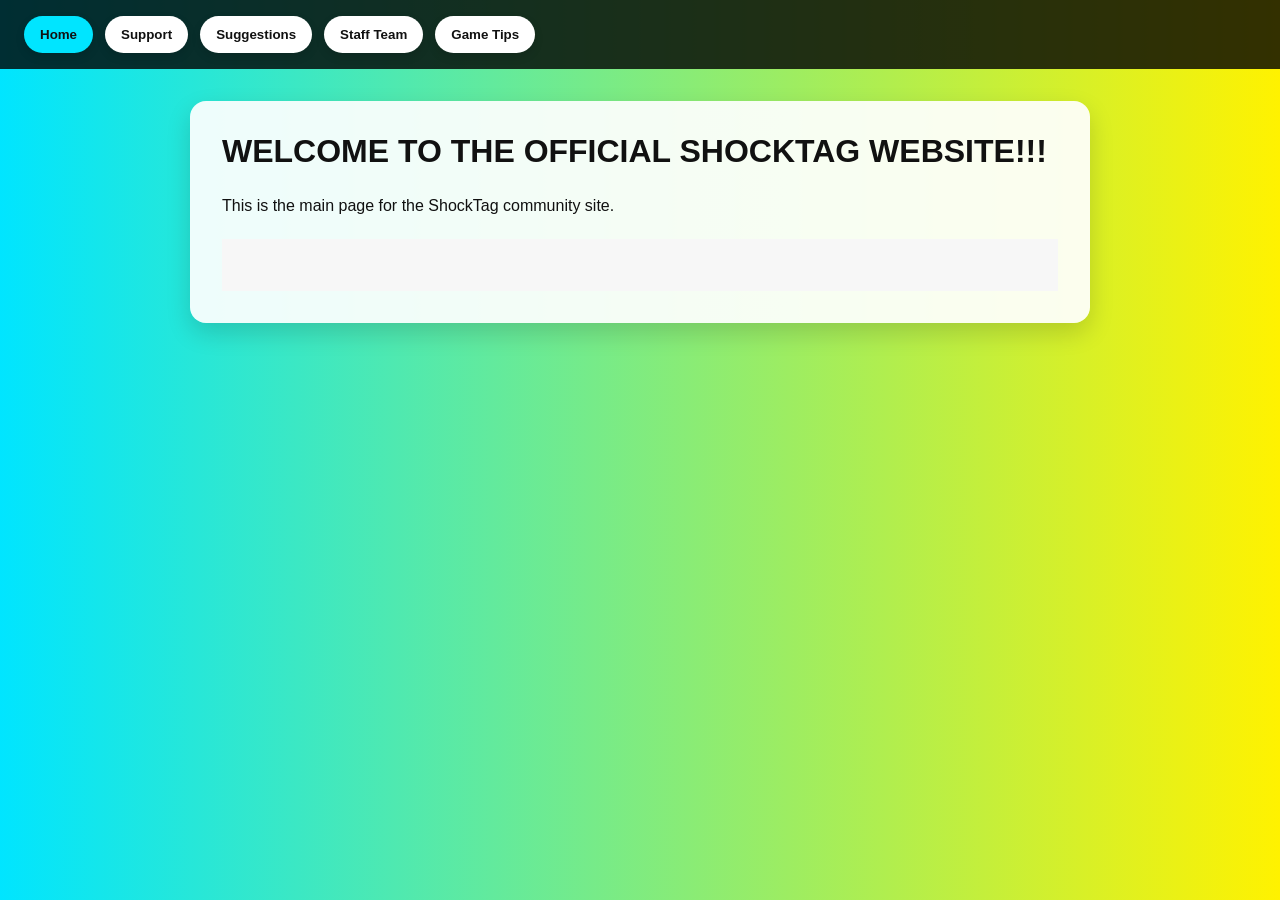
<file: index.html>
<!DOCTYPE html>
<html lang="en">
<head>
    <meta charset="UTF-8">
    <meta name="viewport" content="width=device-width, initial-scale=1.0">
    <title>ShockTag</title>
    <style>
        * {
    box-sizing: border-box;
}

body {
    margin: 0;
    font-family: Arial, Helvetica, sans-serif;
    background: linear-gradient(90deg, #00e5ff 0%, #fff200 100%);
    color: #111;
    min-height: 100vh;
}

.topbar {
    background: rgba(0, 0, 0, 0.8);
    padding: 1rem 1.5rem;
}

.nav-links {
    display: flex;
    flex-wrap: wrap;
    gap: 0.75rem;
}

.nav-btn {
    border: none;
    border-radius: 999px;
    padding: 0.7rem 1rem;
    background: #fff;
    color: #111;
    font-weight: bold;
    cursor: pointer;
    box-shadow: 0 4px 10px rgba(0, 0, 0, 0.12);
}

.nav-btn.active {
    background: #00e5ff;
}

.nav-btn:hover {
    transform: translateY(-1px);
}

.page {
    min-height: calc(100vh - 72px);
    display: flex;
    justify-content: center;
    align-items: flex-start;
    padding: 2rem 1rem 3rem;
    overflow: hidden;
}

.card {
    background: rgba(255, 255, 255, 0.92);
    border-radius: 16px;
    padding: 2rem;
    width: min(900px, 100%);
    box-shadow: 0 10px 25px rgba(0, 0, 0, 0.15);
}

.page-section {
    display: none;
}

.page-section.active {
    display: block;
}

h1 {
    margin-top: 0;
    font-size: 2rem;
}

h2 {
    margin-top: 0;
}

.info-box {
    background: #f7f7f7;
    padding: 1rem 1.2rem;
    margin-top: 1.5rem;
}

.contact-form {
    display: grid;
    gap: 1rem;
}

.contact-form input,
.contact-form textarea,
.contact-form button {
    padding: 0.8rem;
    border: 1px solid #bbb;
    border-radius: 8px;
    font-size: 1rem;
}

.contact-form textarea {
    min-height: 120px;
    resize: vertical;
}

.contact-form button {
    cursor: pointer;
    background: #111;
    color: white;
    font-weight: bold;
}

.note {
    margin-top: 0.75rem;
    color: #444;
}

.suggestions-board {
    margin-top: 1.5rem;
    padding: 1rem 1.2rem;
    background: #f7f7f7;
    border-radius: 12px;
}

.suggestions-list {
    list-style: none;
    padding: 0;
    margin: 0;
    display: grid;
    gap: 0.75rem;
}

.suggestion-item {
    background: white;
    padding: 0.9rem 1rem;
    border-radius: 10px;
    border: 1px solid #ddd;
}

.suggestion-item p {
    margin: 0.35rem 0 0;
    line-height: 1.5;
}

.empty-state {
    margin-top: 0.8rem;
    color: #666;
}

.placeholder {
    padding: 1.2rem;
    background: #f8f8f8;
    border: 2px dashed #999;
    border-radius: 10px;
}

    </style>
</head>
<body>
    <header class="topbar">
        <nav class="nav-links" aria-label="Main navigation">
            <button class="nav-btn active" type="button" data-target="home">Home</button>
            <button class="nav-btn" type="button" data-target="support">Support</button>
            <button class="nav-btn" type="button" data-target="suggestions">Suggestions</button>
            <button class="nav-btn" type="button" data-target="staff">Staff Team</button>
            <button class="nav-btn" type="button" data-target="tips">Game Tips</button>
        </nav>
    </header>

    <main class="page">
        <section class="card page-section active" id="home">
            <h1><strong>WELCOME TO THE OFFICIAL SHOCKTAG WEBSITE!!!</strong></h1>
            <p>This is the main page for the ShockTag community site.</p>

            <div class="info-box">
                <h2></h2>
                <p></p>
            </div>
        </section>

        <section class="card page-section" id="support">
            <h1>Support</h1>
            <p>THIS WILL COME SOON!!!</p>
        </section>

        <section class="card page-section" id="suggestions">
            <h1>Suggestions</h1>
            <p>Share your ideas for the game with the team and see what others have suggested.</p>

            <form class="contact-form" id="suggestions-form">
                <input type="text" name="discordUsername" placeholder="Discord Username" required>
                <textarea name="suggestion" placeholder="Type your suggestion here..." required></textarea>
                <button type="submit">Post Suggestion</button>
            </form>

            <p class="note">Suggestions will appear on this page for everyone to view.</p>

            <div class="suggestions-board">
                <h2>Recent Suggestions</h2>
                <ul id="suggestions-list" class="suggestions-list"></ul>
                <p id="suggestions-empty" class="empty-state">No suggestions yet. Be the first to post one!</p>
            </div>
        </section>

        <section class="card page-section" id="staff">
            <h1>Staff Team</h1>
            <div class="placeholder">
                <p>Main Founders: untitled, and bluebery</p>
                <p>I forgot all the other staff roles, I’ll check later and update this page.</p>
            </div>
        </section>

        <section class="card page-section" id="tips">
            <h1>Game Tips</h1>
            <div class="placeholder">
                <p>1. Get better at the game 👍</p>
            </div>
        </section>
    </main>

    <script>
        const STORAGE_KEY = "shocktag-suggestions";
const form = document.querySelector("#suggestions-form");
const suggestionsList = document.querySelector("#suggestions-list");
const emptyState = document.querySelector("#suggestions-empty");
const navButtons = document.querySelectorAll(".nav-btn");
const sections = document.querySelectorAll(".page-section");

function loadSuggestions() {
    try {
        const savedSuggestions = localStorage.getItem(STORAGE_KEY);
        return savedSuggestions ? JSON.parse(savedSuggestions) : [];
    } catch (error) {
        console.error("Could not load suggestions:", error);
        return [];
    }
}

function saveSuggestions(suggestions) {
    localStorage.setItem(STORAGE_KEY, JSON.stringify(suggestions));
}

function renderSuggestions() {
    const suggestions = loadSuggestions();

    if (!suggestionsList || !emptyState) {
        return;
    }

    if (!suggestions.length) {
        suggestionsList.innerHTML = "";
        emptyState.hidden = false;
        return;
    }

    emptyState.hidden = true;
    suggestionsList.innerHTML = suggestions
        .map((item) => `
            <li class="suggestion-item">
                <strong>${item.username}</strong>
                <p>${item.suggestion}</p>
            </li>
        `)
        .join("");
}

function showSection(targetId) {
    sections.forEach((section) => {
        section.classList.toggle("active", section.id === targetId);
    });

    navButtons.forEach((button) => {
        button.classList.toggle("active", button.dataset.target === targetId);
    });

    if (window.location.hash !== `#${targetId}`) {
        window.history.replaceState(null, "", `#${targetId}`);
    }
}

navButtons.forEach((button) => {
    button.addEventListener("click", () => showSection(button.dataset.target));
});

if (form && suggestionsList && emptyState) {
    form.addEventListener("submit", (event) => {
        event.preventDefault();

        const username = form.elements.discordUsername.value.trim();
        const suggestion = form.elements.suggestion.value.trim();

        if (!username || !suggestion) {
            return;
        }

        const newSuggestion = {
            id: Date.now(),
            username,
            suggestion
        };

        const updatedSuggestions = [newSuggestion, ...loadSuggestions()].slice(0, 50);
        saveSuggestions(updatedSuggestions);
        form.reset();
        renderSuggestions();
    });
}

const initialSection = window.location.hash.replace("#", "") || "home";
showSection(initialSection);
renderSuggestions();

    </script>
</body>
</html>
</file>
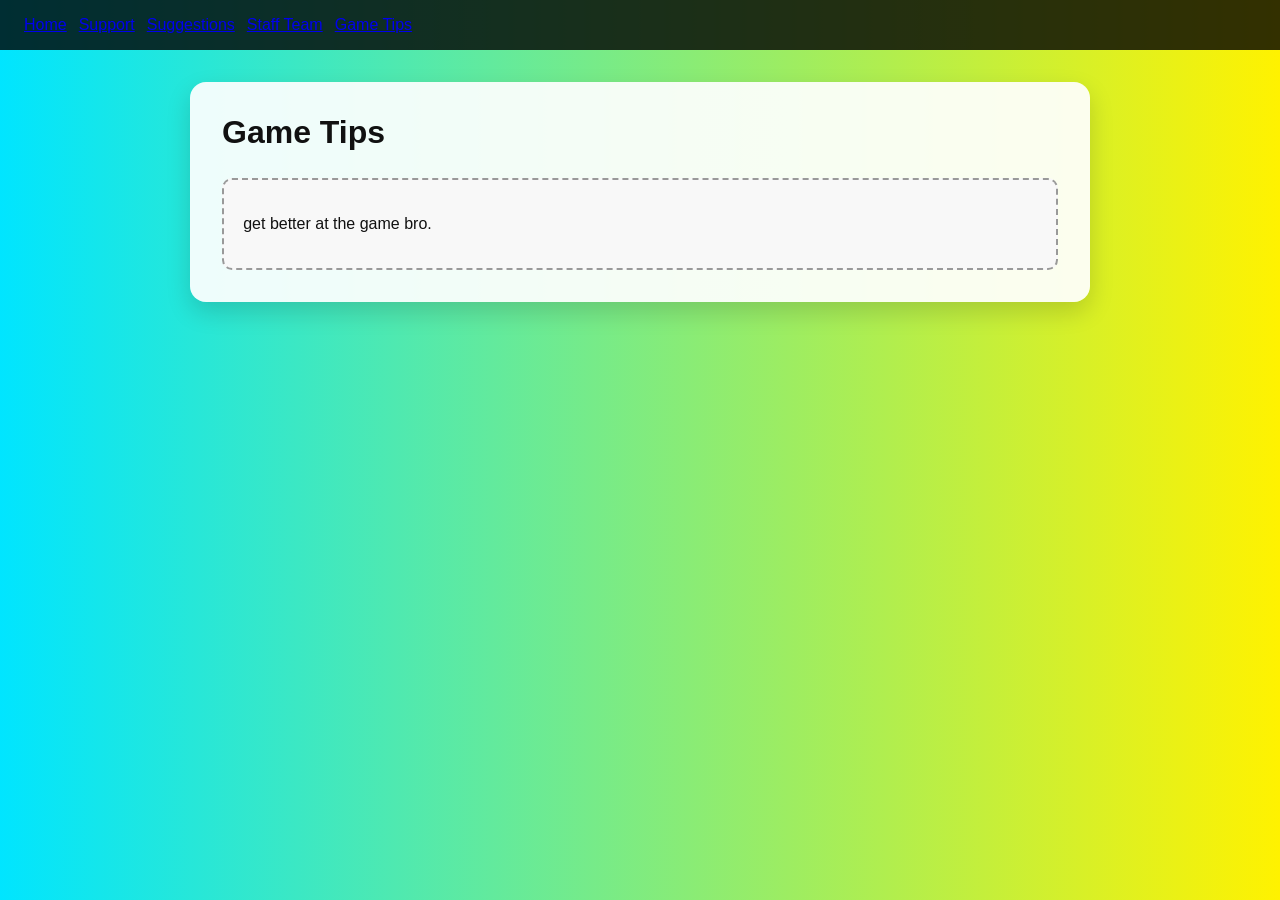
<file: Game-Tips.html>
<!DOCTYPE html>
<html lang="en">
<head>
    <meta charset="UTF-8">
    <meta name="viewport" content="width=device-width, initial-scale=1.0">
    <title>Game Tips</title>
    <link rel="stylesheet" href="styles.css">
</head>
<body>
    <header class="topbar">
        <nav class="nav-links">
            <a href="index.html">Home</a>
            <a href="support.html">Support</a>
            <a href="suggestions.html">Suggestions</a>
            <a href="Staff-Team.html">Staff Team</a>
            <a href="Game-Tips.html">Game Tips</a>
        </nav>
    </header>

    <main class="page">
        <section class="card">
            <h1>Game Tips</h1>
            <div class="placeholder">
                <p>get better at the game bro.</p>
            </div>
        </section>
    </main>
</body>
</html>
</file>
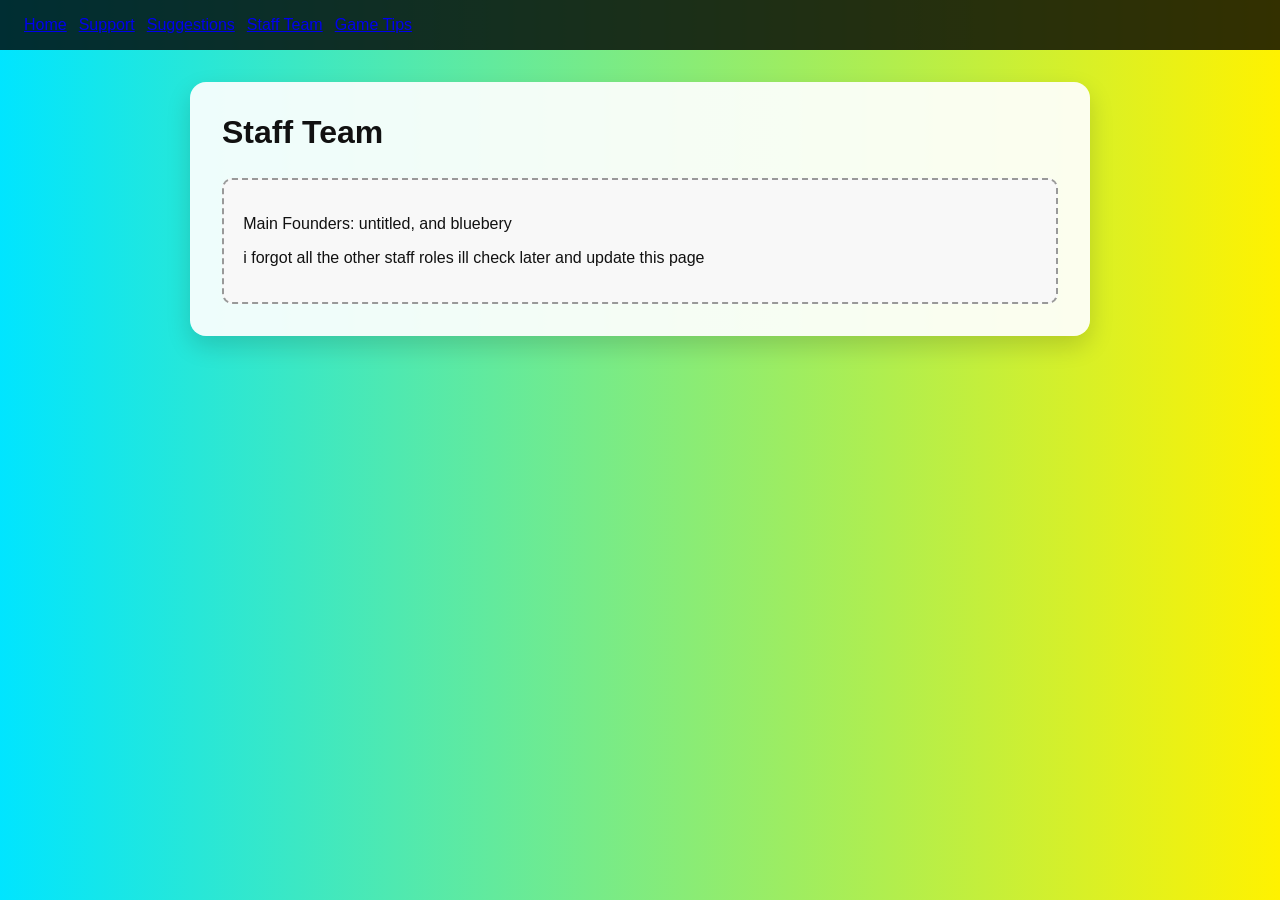
<file: Staff-Team.html>
<!DOCTYPE html>
<html lang="en">
<head>
    <meta charset="UTF-8">
    <meta name="viewport" content="width=device-width, initial-scale=1.0">
    <title>Staff Team</title>
    <link rel="stylesheet" href="styles.css">
</head>
<body>
    <header class="topbar">
        <nav class="nav-links">
            <a href="index.html">Home</a>
            <a href="support.html">Support</a>
            <a href="suggestions.html">Suggestions</a>
            <a href="Staff-Team.html">Staff Team</a>
            <a href="Game-Tips.html">Game Tips</a>
        </nav>
    </header>

    <main class="page">
        <section class="card">
            <h1>Staff Team</h1>
            <div class="placeholder">
                <p>Main Founders: untitled, and bluebery</p>
                <p>i forgot all the other staff roles ill check later and update this page</p>
            </div>
        </section>
    </main>
</body>
</html>
</file>
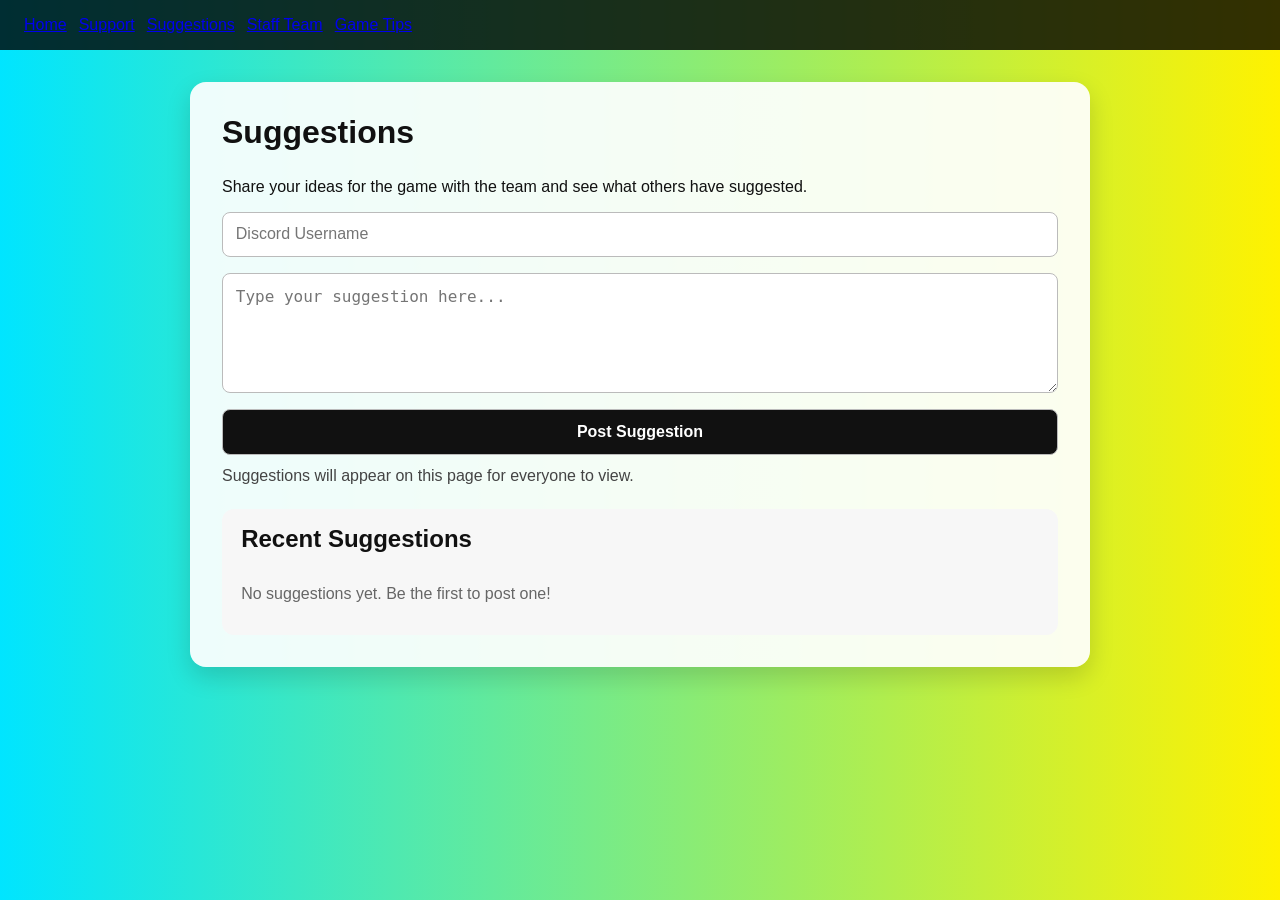
<file: suggestions.html>
<!DOCTYPE html>
<html lang="en">
<head>
    <meta charset="UTF-8">
    <meta name="viewport" content="width=device-width, initial-scale=1.0">
    <title>ShockTag Suggestions</title>
    <link rel="stylesheet" href="styles.css">
</head>
<body>
    <header class="topbar">
        <nav class="nav-links">
            <a href="index.html">Home</a>
            <a href="support.html">Support</a>
            <a href="suggestions.html">Suggestions</a>
            <a href="Staff-Team.html">Staff Team</a>
            <a href="Game-Tips.html">Game Tips</a>
        </nav>
    </header>

    <main class="page">
        <section class="card">
            <h1>Suggestions</h1>
            <p>Share your ideas for the game with the team and see what others have suggested.</p>

            <form class="contact-form" id="suggestions-form">
                <input type="text" name="discordUsername" placeholder="Discord Username" required>
                <textarea name="suggestion" placeholder="Type your suggestion here..." required></textarea>
                <button type="submit">Post Suggestion</button>
            </form>

            <p class="note">Suggestions will appear on this page for everyone to view.</p>

            <div class="suggestions-board">
                <h2>Recent Suggestions</h2>
                <ul id="suggestions-list" class="suggestions-list"></ul>
                <p id="suggestions-empty" class="empty-state">No suggestions yet. Be the first to post one!</p>
            </div>
        </section>
    </main>

    <script src="script.js"></script>
</body>
</html>
</file>
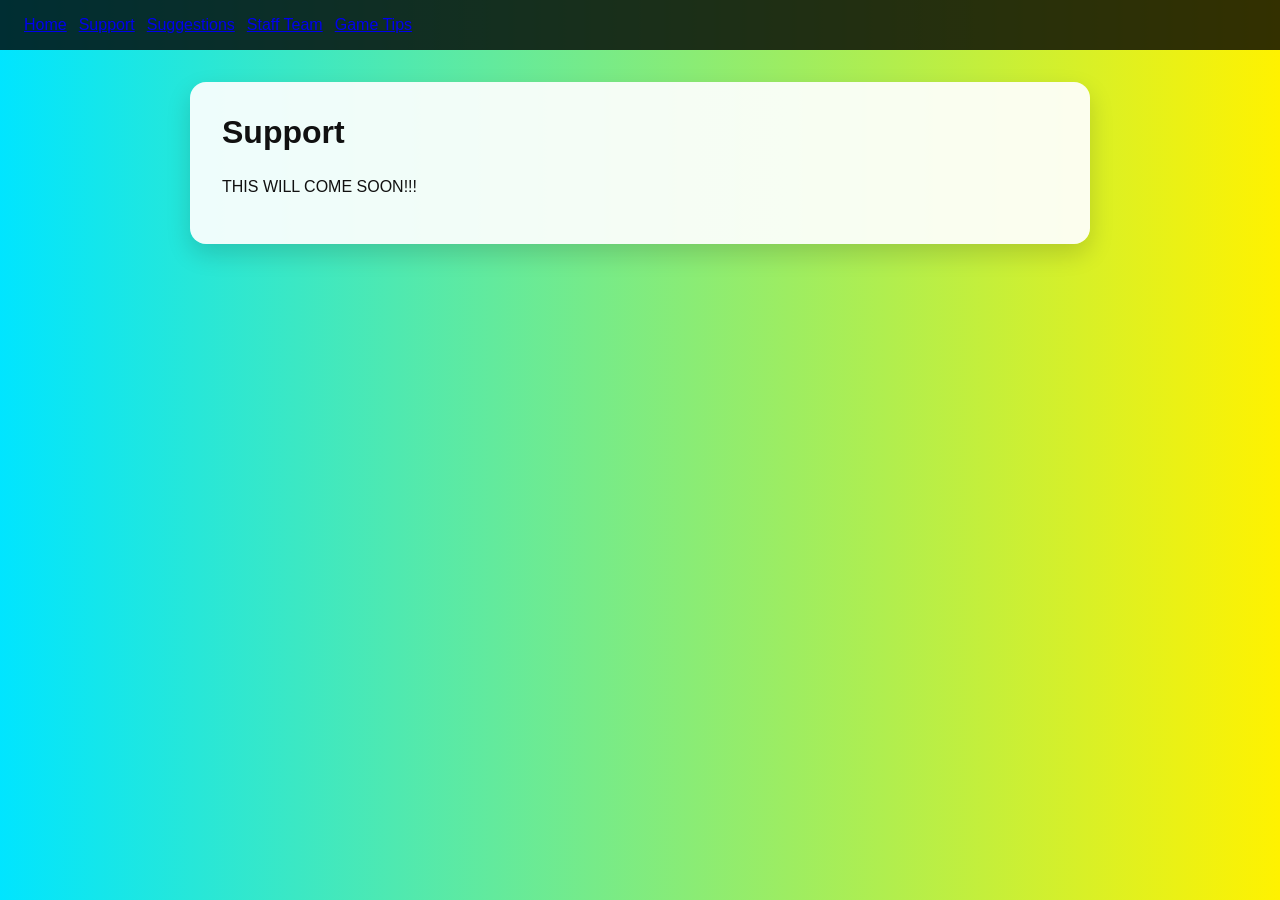
<file: support.html>
<!DOCTYPE html>
<html lang="en">
<head>
    <meta charset="UTF-8">
    <meta name="viewport" content="width=device-width, initial-scale=1.0">
    <title>ShockTag Support</title>
    <link rel="stylesheet" href="styles.css">
</head>
<body>
    <header class="topbar">
        <nav class="nav-links">
            <a href="index.html">Home</a>
            <a href="support.html">Support</a>
            <a href="suggestions.html">Suggestions</a>
            <a href="Staff-Team.html">Staff Team</a>
            <a href="Game-Tips.html">Game Tips</a>
        </nav>
    </header>

    <main class="page">
        <section class="card">
            <h1>Support</h1>
            <p>THIS WILL COME SOON!!!</p>

            

            <p class="note"></p>
        </section>
    </main>

    <script src="script.js"></script>
</body>
</html>
</file>
<file: styles.css>
* {
    box-sizing: border-box;
}

body {
    margin: 0;
    font-family: Arial, Helvetica, sans-serif;
    background: linear-gradient(90deg, #00e5ff 0%, #fff200 100%);
    color: #111;
    min-height: 100vh;
}

.topbar {
    background: rgba(0, 0, 0, 0.8);
    padding: 1rem 1.5rem;
}

.nav-links {
    display: flex;
    flex-wrap: wrap;
    gap: 0.75rem;
}

.nav-btn {
    border: none;
    border-radius: 999px;
    padding: 0.7rem 1rem;
    background: #fff;
    color: #111;
    font-weight: bold;
    cursor: pointer;
    box-shadow: 0 4px 10px rgba(0, 0, 0, 0.12);
}

.nav-btn.active {
    background: #00e5ff;
}

.nav-btn:hover {
    transform: translateY(-1px);
}

.page {
    min-height: calc(100vh - 72px);
    display: flex;
    justify-content: center;
    align-items: flex-start;
    padding: 2rem 1rem 3rem;
    overflow: hidden;
}

.card {
    background: rgba(255, 255, 255, 0.92);
    border-radius: 16px;
    padding: 2rem;
    width: min(900px, 100%);
    box-shadow: 0 10px 25px rgba(0, 0, 0, 0.15);
}

.page-section {
    display: none;
}

.page-section.active {
    display: block;
}

h1 {
    margin-top: 0;
    font-size: 2rem;
}

h2 {
    margin-top: 0;
}

.info-box {
    background: #f7f7f7;
    padding: 1rem 1.2rem;
    margin-top: 1.5rem;
}

.contact-form {
    display: grid;
    gap: 1rem;
}

.contact-form input,
.contact-form textarea,
.contact-form button {
    padding: 0.8rem;
    border: 1px solid #bbb;
    border-radius: 8px;
    font-size: 1rem;
}

.contact-form textarea {
    min-height: 120px;
    resize: vertical;
}

.contact-form button {
    cursor: pointer;
    background: #111;
    color: white;
    font-weight: bold;
}

.note {
    margin-top: 0.75rem;
    color: #444;
}

.suggestions-board {
    margin-top: 1.5rem;
    padding: 1rem 1.2rem;
    background: #f7f7f7;
    border-radius: 12px;
}

.suggestions-list {
    list-style: none;
    padding: 0;
    margin: 0;
    display: grid;
    gap: 0.75rem;
}

.suggestion-item {
    background: white;
    padding: 0.9rem 1rem;
    border-radius: 10px;
    border: 1px solid #ddd;
}

.suggestion-item p {
    margin: 0.35rem 0 0;
    line-height: 1.5;
}

.empty-state {
    margin-top: 0.8rem;
    color: #666;
}

.placeholder {
    padding: 1.2rem;
    background: #f8f8f8;
    border: 2px dashed #999;
    border-radius: 10px;
}
</file>
